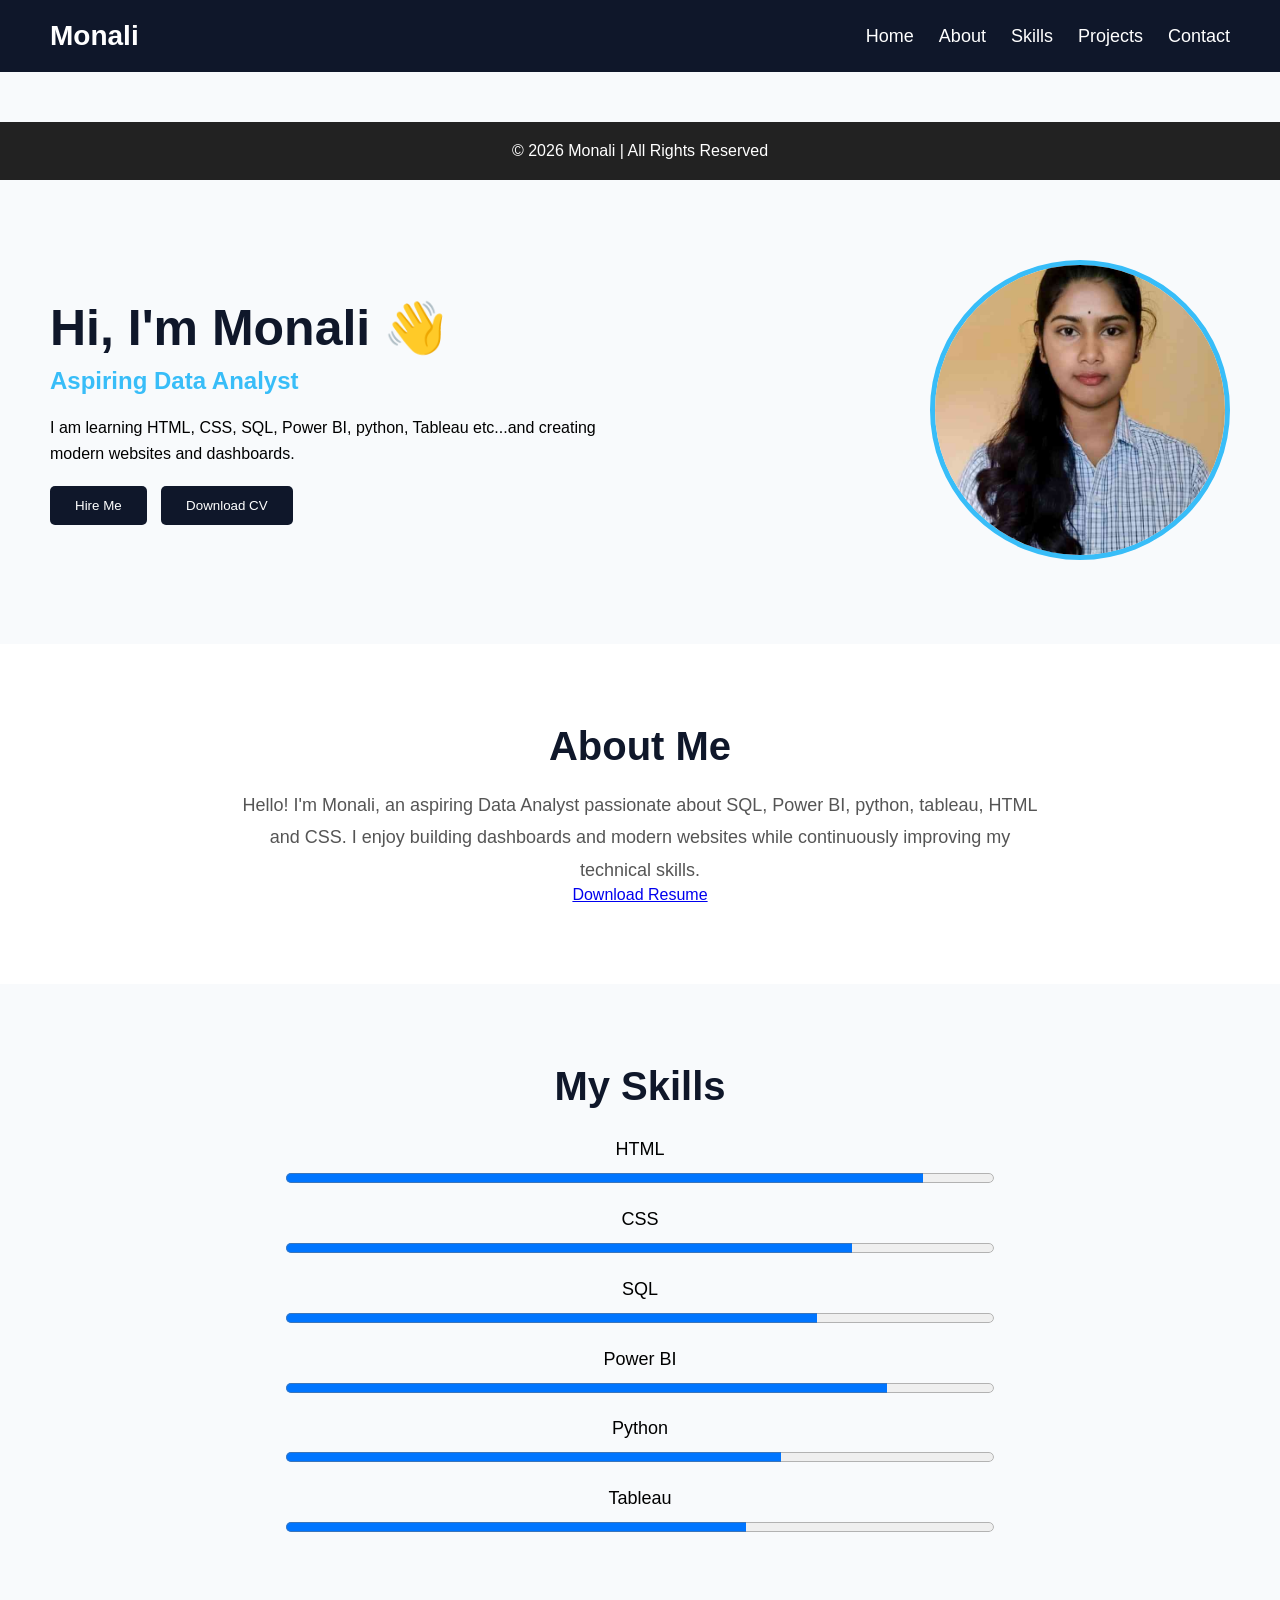
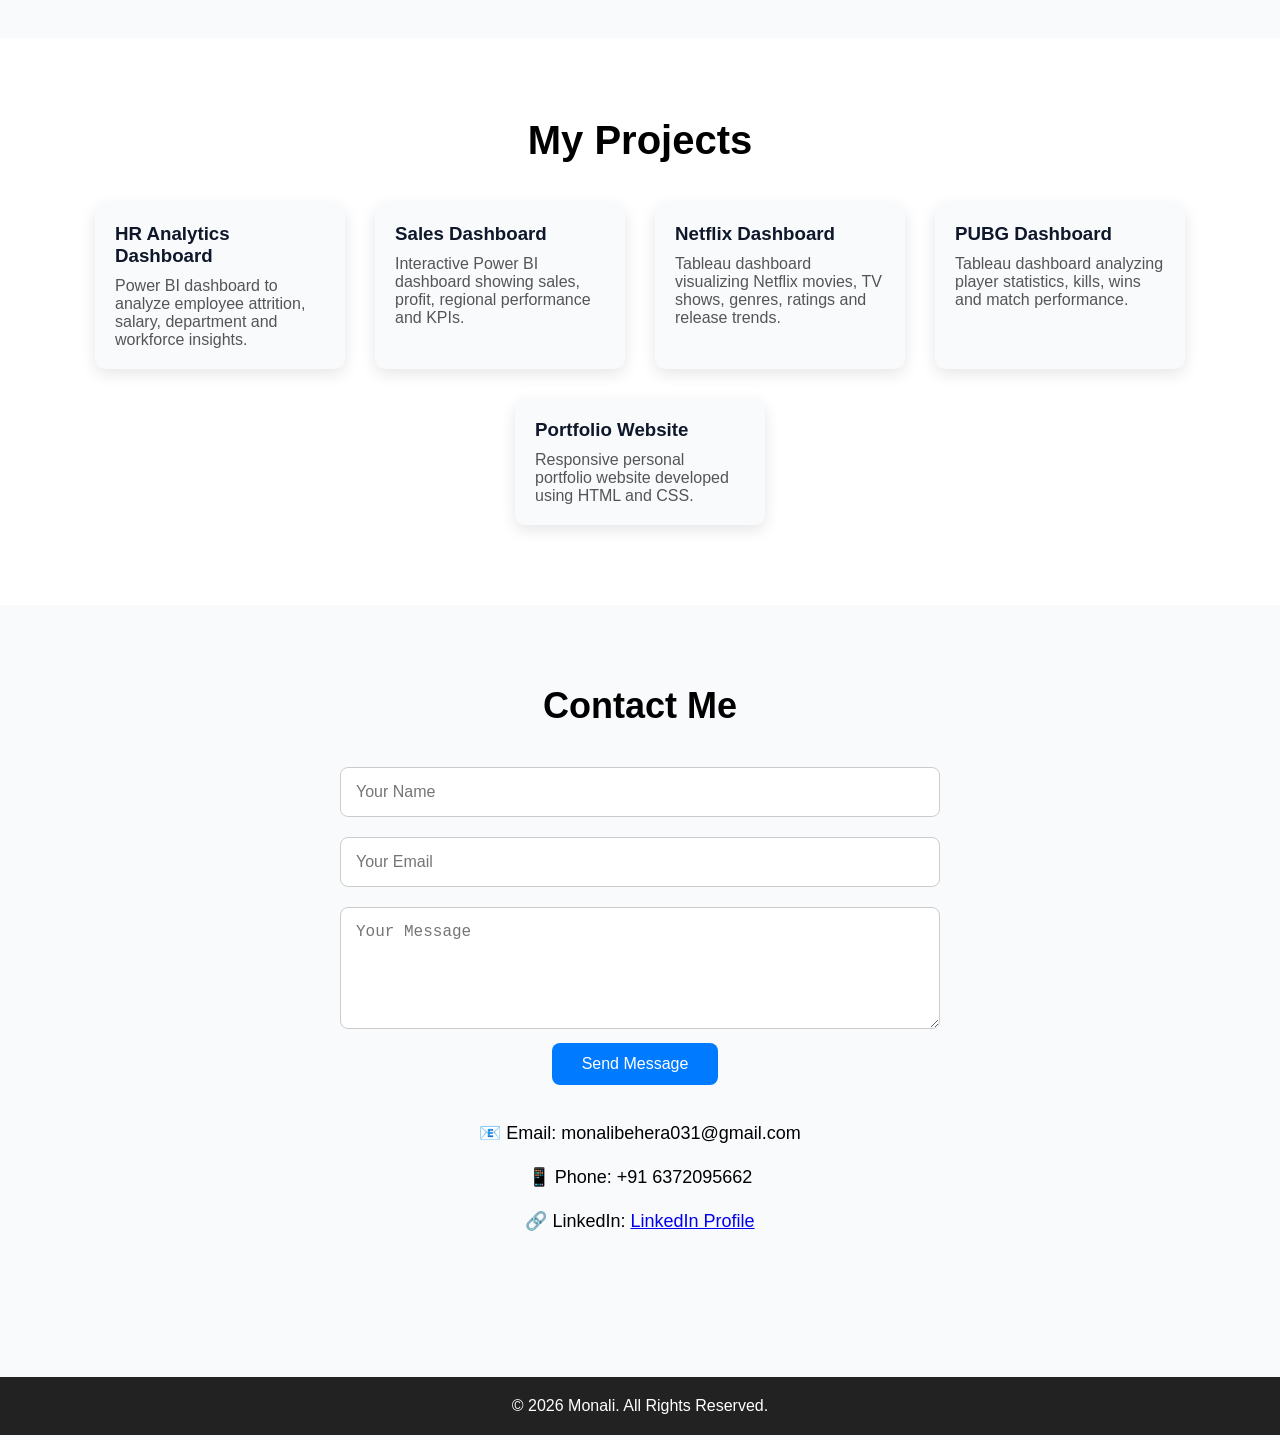
<file: index.html>
<!DOCTYPE html>
<html lang="en">
<head>
    <meta charset="UTF-8">
    <meta name="viewport" content="width=device-width, initial-scale=1.0">
    <title>My Portfolio</title>
    <link rel="stylesheet" href="style.css">
</head>
<body>
    <header>
        <nav>
            <h2 class="logo">Monali</h2>
            <ul>
                <li><a href="#">Home</a></li>
                <li><a href="#">About</a></li>
                <li><a href="#">Skills</a></li>
                <li><a href="#">Projects</a></li>
                <li><a href="#">Contact</a></li>
            </ul>
        </nav>
    </header>
    <footer>
     <p>© 2026 Monali | All Rights Reserved</p>
    </footer>
</body>
</html>
<section class="hero">
    <div class="hero-text">
        <h1>Hi, I'm Monali 👋</h1>
        <h2>Aspiring Data Analyst</h2>
        <p>
            I am learning HTML, CSS, SQL, Power BI, python, Tableau etc...and creating modern websites
            and dashboards.
        </p>

        <button>Hire Me</button>
        <button>Download CV</button>
    </div>

    <div class="hero-image">
        <img src="profile.jpg" alt="Profile">
    </div>
</section>
<section class="about">
    <h2>About Me</h2>
    <p>
        Hello! I'm Monali, an aspiring Data Analyst passionate about SQL,
        Power BI, python, tableau, HTML and CSS. I enjoy building dashboards and modern
        websites while continuously improving my technical skills.
    </p>
    <a href="MY RESUME .pdf" download class="btn">Download Resume</a>
</section>
<section class="skills">
    <h2>My Skills</h2>

    <div class="skill">
        <p>HTML</p>
        <progress value="90" max="100"></progress>
    </div>

    <div class="skill">
        <p>CSS</p>
        <progress value="80" max="100"></progress>
    </div>

    <div class="skill">
        <p>SQL</p>
        <progress value="75" max="100"></progress>
    </div>

    <div class="skill">
        <p>Power BI</p>
        <progress value="85" max="100"></progress>
    </div>

    <div class="skill">
        <p>Python</p>
        <progress value="70" max="100"></progress>
    </div>

    <div class="skill">
        <p>Tableau</p>
        <progress value="65" max="100"></progress>
    </div>
</section>
<section class="projects">
    <h2>My Projects</h2>
    <div class="project-container">
<div class="project-card">
    <h3>HR Analytics Dashboard</h3>
    <p>Power BI dashboard to analyze employee attrition, salary, department and workforce insights.</p>
</div>

<div class="project-card">
    <h3>Sales Dashboard</h3>
    <p>Interactive Power BI dashboard showing sales, profit, regional performance and KPIs.</p>
</div>

<div class="project-card">
    <h3>Netflix Dashboard</h3>
    <p>Tableau dashboard visualizing Netflix movies, TV shows, genres, ratings and release trends.</p>
</div>

<div class="project-card">
    <h3>PUBG Dashboard</h3>
    <p>Tableau dashboard analyzing player statistics, kills, wins and match performance.</p>
</div>

<div class="project-card">
    <h3>Portfolio Website</h3>
    <p>Responsive personal portfolio website developed using HTML and CSS.</p>
</div>

</div>
</section>
<section class="contact" id="contact">
    <h2>Contact Me</h2>

    <form action="https://formsubmit.co/monalibehera031@gmail.com" method="POST">
        <input type="text" name="name" placeholder="Your Name" required>

        <input type="email" name="email" placeholder="Your Email" required>

        <textarea name="message" rows="5" placeholder="Your Message" required></textarea>
        <input type="hidden" name="_captcha" value="false">
        <input type="hidden" name="_next"
    value="http://127.0.0.1:5500/index.html">
        <button type="submit">Send Message</button>
    </form>
    <div class="contact-info">
    <p>📧 Email: monalibehera031@gmail.com</p>
    <p>📱 Phone: +91 6372095662</p>
    <p>
    🔗 LinkedIn:
    <a href="https://www.linkedin.com/in/mona-mona-392038335" target="_blank"
    rel="noopener noreferrer">
        LinkedIn Profile
    </a>
</p>
</div>
</section>
<footer>
    <p>© 2026 Monali. All Rights Reserved.</p>
</footer>
</file>
<file: style.css>
*{
    margin: 0;
    padding: 0;
    box-sizing: border-box;
}

body{
    font-family: Arial, sans-serif;
}

nav{
    display: flex;
    justify-content: space-between;
    align-items: center;
    background-color:#0f172a;
    padding: 20px 50px;
}

.logo{
    color:white;
    font-size: 28px;
}

nav ul{
    list-style: none;
    display: flex;
}

nav ul li{
    margin-left: 25px;
}

nav ul li a{
    text-decoration: none;
    color: white;
    font-size: 18px;
}

nav ul li a:hover{
    color: #38bdf8;
}
.hero{
    display: flex;
    justify-content: space-between;
    align-items: center;
    padding: 80px 50px;
}

.hero-text{
    width: 50%;
}

.hero-text h1{
    font-size: 50px;
    color: #0f172a;
}

.hero-text h2{
    margin-top: 10px;
    color: #38bdf8;
}

.hero-text p{
    margin: 20px 0;
    line-height: 1.6;
}

button{
    background: #0f172a;
    color: white;
    padding: 12px 25px;
    border: none;
    border-radius: 5px;
    margin-right: 10px;
    cursor: pointer;
}

button:hover{
    background: #38bdf8;
}

.hero-image img{
    width: 350px;
    border-radius: 50%;
}
body{
    font-family: Arial, sans-serif;
    background-color:#f8fafc;
}
.hero-image img{
    width: 300px;
    height:300px;
    border-radius:50%;
    object-fit:cover;
    border: 5px solid #38bdf8;
}
.about{
    padding: 80px 50px;
    background-color: #ffffff;
    text-align: center;
}
.skills{
    padding: 80px 50px;
    background-color: #f8fafc;
    text-align: center;
}

.about h2{
    font-size: 40px;
    color: #0f172a;
    margin-bottom: 20px;
}

.about p{
    font-size: 18px;
    color: #555;
    max-width: 800px;
    margin: auto;
    line-height: 1.8;
}
.skills{
    padding: 80px 50px;
    background: #f8fafc;
}

.skills h2{
    text-align: center;
    font-size: 40px;
    margin-bottom: 30px;
    color: #0f172a;
}

.skill{
    width: 60%;
    margin: 20px auto;
}

.skill p{
    font-size: 18px;
    margin-bottom: 8px;
}

progress{
    width: 100%;
    height: 20px;
}
.projects{
    padding: 80px 50px;
    background: white;
}

.projects h2{
    text-align: center;
    font-size: 40px;
    margin-bottom: 40px;
}

.project-container{
    display: flex;
    justify-content: center;
    gap: 30px;
    flex-wrap: wrap;
}

.project-card{
    width: 250px;
    padding: 20px;
    background: #f8fafc;
    border-radius: 10px;
    box-shadow: 0 5px 15px rgba(0,0,0,0.1);
    transition: 0.3s;
}

.project-card:hover{
    transform: translateY(-10px);
}

.project-card h3{
    color: #0f172a;
    margin-bottom: 10px;
}

.project-card p{
    color: #555;
}
.contact{
    padding: 80px 10%;
    text-align: center;
}

.contact h2{
    font-size: 36px;
    margin-bottom: 30px;
}

.contact form{
    max-width: 600px;
    margin: auto;
}

.contact input,
.contact textarea{
    width: 100%;
    padding: 15px;
    margin: 10px 0;
    border: 1px solid #ccc;
    border-radius: 8px;
    font-size: 16px;
}

.contact button{
    background: #007BFF;
    color: white;
    padding: 12px 30px;
    border: none;
    border-radius: 8px;
    cursor: pointer;
    font-size: 16px;
}

.contact button:hover{
    background: #0056b3;
}
.contact-info{
    margin-top: 30px;
    line-height: 2;
    font-size: 18px;
}

.contact-info p{
    margin:8px 0;
}
footer{
    background:#0f172a;
    color:white;
    text-align:center;
    padding:20px;
    margin-top:50px;
}
footer{
    background: #222;
    color: white;
    text-align: center;
    padding: 20px;
    margin-top: 50px;
}
</file>
